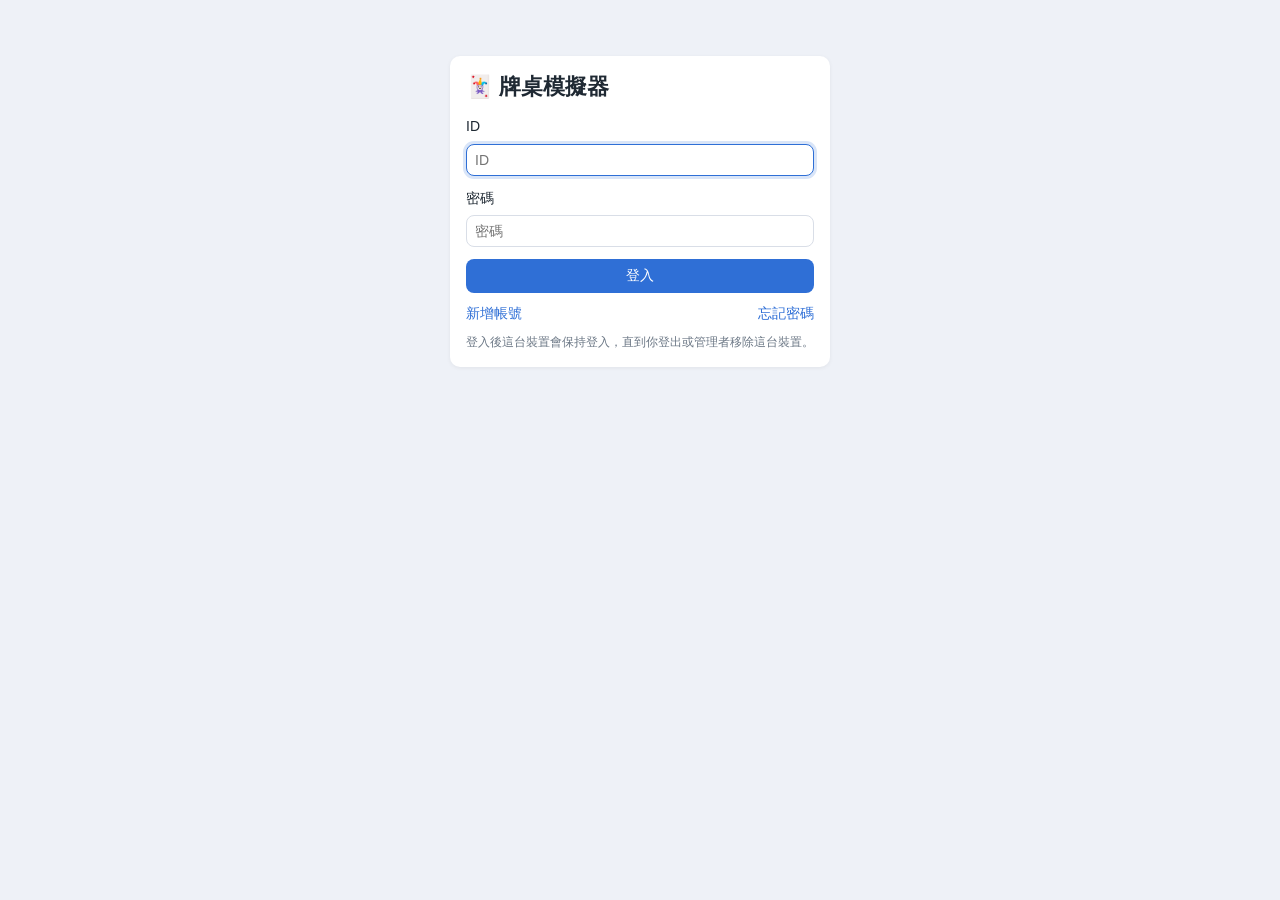
<file: index.html>
<!DOCTYPE html>
<html lang="zh-Hant">

<head>
  <meta charset="UTF-8" />
  <meta name="viewport" content="width=device-width,initial-scale=1" />
  <link rel="icon" href="favicon.svg" type="image/svg+xml" />
  <title>🃏 牌桌模擬器</title>
  <link rel="stylesheet" href="ks-common.css" />
  <style>
    .wrap {
      max-width: 980px;
      margin: 0 auto;
    }

    .login {
      max-width: 380px;
      margin: 40px auto;
    }

    .login input {
      width: 100%;
      margin: 6px 0 12px;
    }

    .games {
      display: grid;
      grid-template-columns: repeat(auto-fill, minmax(220px, 1fr));
      gap: 14px;
    }

    .game {
      display: block;
      text-decoration: none;
      color: inherit;
      background: #fff;
      border-radius: 12px;
      padding: 18px;
      box-shadow: 0 1px 4px rgba(0, 0, 0, .08);
      border: 2px solid transparent;
      transition: border-color .15s, transform .1s;
    }

    .game:hover {
      border-color: var(--accent);
      transform: translateY(-2px);
    }

    .game .icon {
      font-size: 34px;
    }

    .game h3 {
      margin: 6px 0;
    }

    .game small {
      display: block;
    }

    .acc-grid {
      display: grid;
      grid-template-columns: repeat(auto-fit, minmax(240px, 1fr));
      gap: 12px 18px;
    }

    .acc-field {
      display: grid;
      gap: 4px;
    }

    .acc-field input {
      width: 100%;
    }

    .acc-field label {
      font-weight: 600;
    }

    .login h3 {
      margin: 0 0 8px;
    }

    .login-links {
      display: flex;
      justify-content: space-between;
      margin: 10px 0 6px;
    }

    .login-links a {
      color: var(--accent);
      text-decoration: none;
    }

    .login-links a:hover {
      text-decoration: underline;
    }

    .adm-sum {
      display: flex;
      flex-wrap: wrap;
      gap: 8px 18px;
      margin: 6px 0 10px;
    }

    .adm-table td {
      vertical-align: middle;
    }

    .adm-table td.dev {
      max-width: 260px;
      word-break: break-all;
    }

    .adm-table tr.idle td {
      color: var(--muted);
    }

    .adm-tag {
      display: inline-block;
      font-size: 12px;
      padding: 0 6px;
      border-radius: 6px;
      background: #fde8e8;
      color: var(--bad);
      margin-left: 4px;
    }
  </style>
</head>

<body>
  <div class="wrap" id="app"></div>
  <script src="ks-config.js"></script>
  <script src="ks-core.js"></script>
  <script src="ks-blackjack.js"></script>
  <script src="ks-auth.js"></script>
  <script>
    (function () {
      const ui = KS.ui, h = ui.h, auth = KS.auth, app = ui.$('app');
      const qs = new URLSearchParams(location.search);
      const next = qs.get('next');
      const kickMsg = qs.get('msg');
      const GAMES = [
        { key: 'british', file: 'game-british21.html', icon: '🎩', name: '英式21點', desc: '莊家軟17補牌、BJ 立即賠、21點必勝、加倍後可投降' },
        { key: 'american', file: 'game-american21.html', icon: '🗽', name: '美式21點', desc: '莊家軟17停、最後才結算、BJ 可先收 1 倍' },
        { key: 'star22', file: 'game-star22.html', icon: '🎁', name: 'Free bet 21點', desc: '莊家 22 點平手、分牌免費、9/10/11 免費加倍、莊 BJ 只輸原注' },
        { key: 'sangong', file: 'game-sangong.html', icon: '🀄', name: '三公', desc: '主注與特殊投注、精確勝率、逐局遊戲' }
      ];

      const goNext = () => { if (next && GAMES.some(g => g.file === next)) { location.href = next; return true; } return false; };

      // 登入畫面共用外框
      function loginShell(title, ...kids) {
        app.innerHTML = '';
        app.appendChild(h('div', { class: 'panel login' }, h('h1', { text: '🃏 牌桌模擬器' }), title ? h('h3', { text: title }) : null, ...kids));
      }
      const field = (label, input) => [h('label', { text: label, for: input.id, style: { display: 'block' } }), input];
      const links = (...items) => h('div', { class: 'login-links' }, ...items.map(([t, fn]) => h('a', { href: '#', text: t, onclick: e => { e.preventDefault(); fn(); } })));
      const onEnter = (inputs, fn) => inputs.forEach(x => x.addEventListener('keydown', e => { if (e.key === 'Enter') fn(); }));
      const alertBox = t => `<div class="alert">${ui.esc(t)}</div>`;

      function renderLogin(err, info) {
        const id = h('input', { type: 'text', id: 'login-id', placeholder: 'ID', autocomplete: 'username' });
        const pw = h('input', { type: 'password', id: 'login-pw', placeholder: '密碼', autocomplete: 'current-password' });
        const msg = h('div');
        if (err) msg.innerHTML = alertBox(err);
        if (info) msg.innerHTML = `<div class="okbox">${ui.esc(info)}</div>`;
        const go = async () => {
          if (!id.value.trim()) { msg.innerHTML = alertBox('請輸入 ID'); return; }
          btn.disabled = true; btn.textContent = '登入中…'; msg.innerHTML = '';
          try {
            await auth.login(id.value, pw.value);
            if (auth.user.mustChange) renderForceChange(pw.value);
            else if (!goNext()) renderMenu();
          } catch (e) {
            msg.innerHTML = e.pending ? `<div class="hint">⏳ ${ui.esc(e.message)}</div>` : alertBox(e.message);
            btn.disabled = false; btn.textContent = '登入';
          }
        };
        const btn = h('button', { text: '登入', style: { width: '100%' }, onclick: go });
        onEnter([id, pw], go);
        loginShell(null, ...field('ID', id), ...field('密碼', pw), btn, msg,
          links(['新增帳號', renderRegister], ['忘記密碼', renderForgot]),
          h('small', { class: 'muted', text: '登入後這台裝置會保持登入，直到你登出或管理者移除這台裝置。' }));
        setTimeout(() => id.focus(), 0);
      }

      // 新增帳號：送出後要等管理員開通
      function renderRegister() {
        const id = h('input', { type: 'text', id: 'reg-id', placeholder: '英文、數字、中文，最多 30 字', autocomplete: 'username', maxlength: 30 });
        const name = h('input', { type: 'text', id: 'reg-name', placeholder: '顯示的名稱', maxlength: 30 });
        const pw1 = h('input', { type: 'password', id: 'reg-pw1', placeholder: `至少 ${auth.MIN_PW} 個字`, autocomplete: 'new-password' });
        const pw2 = h('input', { type: 'password', id: 'reg-pw2', placeholder: '再輸入一次', autocomplete: 'new-password' });
        const msg = h('div');
        const go = async () => {
          if (!id.value.trim()) { msg.innerHTML = alertBox('請輸入 ID'); return; }
          if (pw1.value.length < auth.MIN_PW) { msg.innerHTML = alertBox(`密碼至少要 ${auth.MIN_PW} 個字`); return; }
          if (pw1.value !== pw2.value) { msg.innerHTML = alertBox('兩次輸入的密碼不一樣'); return; }
          btn.disabled = true; btn.textContent = '送出中…'; msg.innerHTML = '';
          try {
            const m = await auth.register(id.value, name.value || id.value, pw1.value);
            loginShell('申請已送出',
              h('div', { class: 'hint', html: `⏳ <b>${ui.esc(m)}</b>` }),
              h('p', { class: 'muted', text: '帳號開通前無法登入使用。' }),
              h('button', { text: '回到登入', style: { width: '100%' }, onclick: () => renderLogin() }));
          } catch (e) { msg.innerHTML = alertBox(e.message); btn.disabled = false; btn.textContent = '送出申請'; }
        };
        const btn = h('button', { text: '送出申請', style: { width: '100%' }, onclick: go });
        onEnter([id, name, pw1, pw2], go);
        loginShell('新增帳號', ...field('ID（登入用）', id), ...field('使用者名稱', name), ...field('密碼', pw1), ...field('確認密碼', pw2), btn, msg,
          links(['← 回到登入', () => renderLogin()]),
          h('small', { class: 'muted', text: '送出後需要等待管理員開通帳號，需要幾分鐘至幾天。' }));
        setTimeout(() => id.focus(), 0);
      }

      // 忘記密碼：一般玩家重設成 123456，登入後必須改密碼
      function renderForgot() {
        const id = h('input', { type: 'text', id: 'fg-id', placeholder: '你的 ID', autocomplete: 'username' });
        const msg = h('div');
        const go = async () => {
          if (!id.value.trim()) { msg.innerHTML = alertBox('請輸入 ID'); return; }
          btn.disabled = true; btn.textContent = '處理中…'; msg.innerHTML = '';
          try {
            const m = await auth.forgot(id.value);
            renderLogin(null, m);
            document.getElementById('login-id').value = id.value.trim();
            document.getElementById('login-pw').focus();
          } catch (e) { msg.innerHTML = alertBox(e.message); btn.disabled = false; btn.textContent = '重設密碼'; }
        };
        const btn = h('button', { text: '重設密碼', style: { width: '100%' }, onclick: go });
        onEnter([id], go);
        loginShell('忘記密碼', ...field('ID', id), btn, msg,
          links(['← 回到登入', () => renderLogin()]),
          h('small', { class: 'muted', text: '密碼會重設為 123456，登入後需要馬上設定新密碼。管理者帳號請洽其他管理者。' }));
        setTimeout(() => id.focus(), 0);
      }

      // 密碼被重設過：先設定新密碼才能使用
      function renderForceChange(curPw) {
        const cur = h('input', { type: 'password', id: 'fc-cur', autocomplete: 'current-password', placeholder: '重設後是 123456' });
        if (curPw) cur.value = curPw;
        const pw1 = h('input', { type: 'password', id: 'fc-pw1', autocomplete: 'new-password', placeholder: `至少 ${auth.MIN_PW} 個字` });
        const pw2 = h('input', { type: 'password', id: 'fc-pw2', autocomplete: 'new-password', placeholder: '再輸入一次' });
        const msg = h('div');
        const go = async () => {
          if (pw1.value.length < auth.MIN_PW) { msg.innerHTML = alertBox(`新密碼至少要 ${auth.MIN_PW} 個字`); return; }
          if (pw1.value !== pw2.value) { msg.innerHTML = alertBox('兩次輸入的新密碼不一樣'); return; }
          if (pw1.value === '123456') { msg.innerHTML = alertBox('新密碼不能是 123456'); return; }
          btn.disabled = true; btn.textContent = '儲存中…'; msg.innerHTML = '';
          try {
            await auth.updateAccount(cur.value, { newPw: pw1.value });
            if (!goNext()) renderMenu();
          } catch (e) { msg.innerHTML = alertBox(e.message); btn.disabled = false; btn.textContent = '設定新密碼'; }
        };
        const btn = h('button', { text: '設定新密碼', style: { width: '100%' }, onclick: go });
        onEnter([cur, pw1, pw2], go);
        loginShell('請設定新密碼',
          h('div', { class: 'hint', text: `你的密碼已重設。為了安全，請先設定新密碼（${auth.user.id}）。` }),
          ...field('目前的密碼', cur), ...field('新密碼', pw1), ...field('確認新密碼', pw2), btn, msg,
          links(['登出', async () => { await auth.logout(); renderLogin(); }]));
        setTimeout(() => (curPw ? pw1 : cur).focus(), 0);
      }

      function renderMenu() {
        app.innerHTML = '';
        app.appendChild(h('h1', { text: '🃏 牌桌模擬器' }));
        const bar = h('div', { class: 'topbar' });
        let account = null, admin = null;
        if (!auth.enabled()) bar.appendChild(h('span', { class: 'muted', text: '本機模式：ks-config.js 尚未設定 apiUrl，不需登入，策略只存在這台電腦。' }));
        else {
          bar.appendChild(h('span', { text: `👤 ${auth.user.name}（${auth.user.id}${auth.roleText()}）` }));
          bar.appendChild(h('span', { class: 'muted', text: '進入遊戲時會自動讀取你在資料庫中的策略' }));
          if (auth.outdated()) bar.appendChild(h('span', { class: 'alert', style: { margin: 0, padding: '2px 8px' }, text: '⚠️ 資料庫程式不是最新版，請管理者重新部署' }));
          account = renderAccount();
          bar.appendChild(h('button', { class: 'btn-small', text: '⚙️ 帳號設定', onclick: () => { account.hidden = !account.hidden; if (!account.hidden) account.querySelector('input').focus(); } }));
          if (auth.isAdmin()) {
            admin = renderAdmin();
            bar.appendChild(h('button', { class: 'btn-small', text: '🛠 管理', onclick: () => { admin.hidden = !admin.hidden; if (!admin.hidden) admin.open(); } }));
          }
          bar.appendChild(h('button', { class: 'btn-small', text: '登出', onclick: async e => { e.target.disabled = true; await auth.logout(); renderLogin(); } }));
        }
        app.appendChild(bar);
        if (account) {
          app.appendChild(account);
          account.hidden = location.hash !== '#account';
        }
        if (admin) {
          app.appendChild(admin);
          admin.hidden = location.hash !== '#admin';
          if (!admin.hidden) admin.open();
        }
        app.appendChild(h('div', { class: 'games' }, GAMES.map(g => h('a', { class: 'game', href: g.file },
          h('div', { class: 'icon', text: g.icon }), h('h3', { text: g.name }), h('small', { class: 'muted', text: g.desc }),
          h('small', { text: g.key === 'sangong' ? '📊 模擬　🎮 逐局遊戲' : '📊 模擬　🎮 逐牌遊戲　🧮 算牌練習　❓ 測驗' })))));
      }

      // 管理（管理者）：登入裝置、使用中帳號、踢除裝置、開通待審核帳號
      function renderAdmin() {
        const ACTIVE = 5 * 60e3, RECENT = 30 * 60e3;
        const info = h('div'), pendBox = h('div'), devBox = h('div');
        const filter = h('input', { type: 'text', placeholder: '篩選 ID／名稱／裝置', oninput: () => draw() });
        const onlyActive = h('input', { type: 'checkbox', onchange: () => draw() });
        const refreshBtn = h('button', { class: 'btn-small', text: '🔄 重新整理', onclick: () => load() });
        let data = null, loadedAt = 0, timer = null;
        const ago = ms => (ms < 60e3 ? '剛剛' : ms < 3600e3 ? Math.floor(ms / 60e3) + ' 分鐘前' : ms < 86400e3 ? Math.floor(ms / 3600e3) + ' 小時前' : Math.floor(ms / 86400e3) + ' 天前');
        const when = x => { const d = new Date(x); return isNaN(d) ? (x || '—') : d.toLocaleString(); };
        const elapsed = last => { const t = Date.parse(last); return isNaN(t) ? Infinity : Date.parse(data.now) + (Date.now() - loadedAt) - t; };
        const state = ms => (ms <= ACTIVE ? ['🟢', '使用中'] : ms <= RECENT ? ['🟡', '剛離開'] : ['⚪', '閒置']);
        async function load() {
          refreshBtn.disabled = true;
          if (!data) info.innerHTML = '<p class="muted">讀取中…</p>';
          try { data = await auth.adminDevices(); loadedAt = Date.now(); draw(); }
          catch (e) { info.innerHTML = alertBox(e.message); }
          refreshBtn.disabled = false;
        }
        function draw() {
          if (!data) return;
          const devs = data.devices.map(d => Object.assign({ ms: elapsed(d.last) }, d)).sort((a, b) => a.ms - b.ms);
          const act = devs.filter(d => d.ms <= ACTIVE), rec = devs.filter(d => d.ms > ACTIVE && d.ms <= RECENT);
          const ids = list => new Set(list.map(d => d.id)).size;
          info.innerHTML = '';
          info.appendChild(h('div', { class: 'adm-sum' },
            h('span', { html: `🟢 <b>使用中</b>：${ids(act)} 個帳號（${act.length} 台裝置）` }),
            h('span', { html: `🟡 <b>剛離開</b>（30 分鐘內）：${ids(rec)} 個帳號` }),
            h('span', { text: `登入中的裝置共 ${devs.length} 台、${ids(devs)} 個帳號` }),
            h('small', { class: 'muted', text: '更新時間 ' + new Date(loadedAt).toLocaleTimeString() })));
          // 待審核帳號
          pendBox.innerHTML = '';
          pendBox.appendChild(h('h4', { text: `⏳ 待審核的申請（${data.pending.length}）` }));
          if (!data.pending.length) pendBox.appendChild(h('p', { class: 'muted', text: '目前沒有待審核的申請' }));
          else pendBox.appendChild(h('div', { class: 'table-wrap' }, h('table', { class: 'adm-table' },
            h('tr', null, h('th', { text: 'ID' }), h('th', { text: '名稱' }), h('th', { text: '' })),
            data.pending.map(p => h('tr', null, h('td', { text: p.id }), h('td', { text: p.name || '—' }), h('td', null,
              h('button', {
                class: 'btn-small', text: '✔ 開通', onclick: async e => {
                  if (!confirm(`開通帳號「${p.name || p.id}」（${p.id}）？開通後就可以登入。`)) return;
                  e.target.disabled = true;
                  try { await auth.adminApprove(p.id); await load(); } catch (err) { alert(err.message); e.target.disabled = false; }
                }
              })))))));
          // 登入裝置
          const q = filter.value.trim().toLowerCase();
          const shown = devs.filter(d => (!onlyActive.checked || d.ms <= ACTIVE) && (!q || [d.id, d.name, d.device].some(x => String(x).toLowerCase().includes(q))));
          devBox.innerHTML = '';
          devBox.appendChild(h('h4', { text: `💻 登入裝置（顯示 ${shown.length} / ${devs.length}）` }));
          if (!shown.length) { devBox.appendChild(h('p', { class: 'muted', text: '沒有符合的裝置' })); return; }
          devBox.appendChild(h('div', { class: 'table-wrap' }, h('table', { class: 'adm-table' },
            h('tr', null, ['狀態', '帳號', '裝置', '登入時間', '最後使用', ''].map(t => h('th', { text: t }))),
            shown.map(d => {
              const [dot, lab] = state(d.ms);
              const who = h('td', null, h('b', { text: d.name || d.id }), ` （${d.id}）`, d.status !== '啟用' ? h('span', { class: 'adm-tag', text: d.status }) : null);
              const act = d.self ? h('small', { class: 'muted', text: '這台裝置' }) : h('button', {
                class: 'btn-small', text: '踢除', onclick: async e => {
                  if (!confirm(`踢除「${d.name || d.id}」（${d.id}）的這台裝置？\n${d.device}\n\n那台裝置下次進入遊戲頁或重新整理時，就會被要求重新登入。`)) return;
                  e.target.disabled = true;
                  try { await auth.adminKick(d.hash); await load(); } catch (err) { alert(err.message); e.target.disabled = false; }
                }
              });
              return h('tr', { class: d.ms > RECENT ? 'idle' : '' }, h('td', { text: `${dot} ${lab}` }), who, h('td', { class: 'dev', text: d.device || '—' }),
                h('td', { text: when(d.login) }), h('td', { title: when(d.last), text: isFinite(d.ms) ? ago(d.ms) : '—' }), h('td', null, act));
            }))));
        }
        const box = h('div', { class: 'panel' },
          h('h3', { text: '🛠 管理', style: { marginTop: 0 } }),
          h('div', { class: 'row' }, refreshBtn, h('label', null, onlyActive, ' 只看使用中'), filter),
          info, pendBox, devBox,
          h('small', { class: 'muted', text: '使用中＝5 分鐘內有操作；剛離開＝30 分鐘內。「最後使用」在玩家操作網站時每分鐘最多更新一次。面板打開時每分鐘自動重新整理。' }),
          h('div', { class: 'row', style: { marginTop: '10px' } },
            h('a', { href: 'ks-verify.html', target: '_blank', text: '🧮 全策略試算（370 格驗算表）' })));
        box.open = () => {
          load();
          if (!timer) timer = setInterval(() => { if (!box.hidden && document.visibilityState === 'visible') load(); }, 60e3);
        };
        return box;
      }

      // 帳號設定：改名稱、ID、密碼（都要先輸入目前密碼）
      function renderAccount() {
        const field = (label, input, note) => h('div', { class: 'acc-field' }, h('label', { text: label, for: input.id }), input, note ? h('small', { class: 'muted', text: note }) : null);
        const name = h('input', { type: 'text', id: 'acc-name', value: auth.user.name, maxlength: 30 });
        const id = h('input', { type: 'text', id: 'acc-id', value: auth.user.id, maxlength: 30, autocomplete: 'username' });
        const pw1 = h('input', { type: 'password', id: 'acc-pw1', autocomplete: 'new-password', placeholder: '不改請留空' });
        const pw2 = h('input', { type: 'password', id: 'acc-pw2', autocomplete: 'new-password', placeholder: '再輸入一次新密碼' });
        const cur = h('input', { type: 'password', id: 'acc-cur', autocomplete: 'current-password' });
        const msg = h('div');
        const save = h('button', {
          class: 'btn-good', text: '💾 儲存帳號設定', onclick: async () => {
            const changes = {};
            if (name.value.trim() !== auth.user.name) changes.newName = name.value.trim();
            if (id.value.trim() !== auth.user.id) changes.newId = id.value.trim();
            if (pw1.value || pw2.value) {
              if (pw1.value !== pw2.value) { msg.innerHTML = '<div class="alert">兩次輸入的新密碼不一樣</div>'; return; }
              if (pw1.value.length < auth.MIN_PW) { msg.innerHTML = '<div class="alert">新密碼至少要 ' + auth.MIN_PW + ' 個字</div>'; return; }
              changes.newPw = pw1.value;
            }
            if (!Object.keys(changes).length) { msg.innerHTML = '<div class="alert">沒有任何修改</div>'; return; }
            if (!cur.value) { msg.innerHTML = '<div class="alert">請輸入目前的密碼</div>'; cur.focus(); return; }
            if (changes.newId && !confirm(`確定把 ID 從「${auth.user.id}」改成「${changes.newId}」？\n你的策略、練習成績、登入裝置、玩家設定都會一起改到新 ID，之後要用新 ID 登入。`)) return;
            save.disabled = true; msg.innerHTML = '<p class="muted">儲存中…</p>';
            try {
              const res = await auth.updateAccount(cur.value, changes);
              const done = [changes.newName ? '名稱' : '', changes.newId ? `ID（共更新 ${res.moved} 筆相關資料）` : '', changes.newPw ? '密碼' : ''].filter(Boolean).join('、');
              renderMenu();
              const box = app.querySelector('.acc-panel');
              box.hidden = false;
              box.querySelector('.acc-msg').innerHTML = `<div class="okbox">✔ 已更新：${ui.esc(done)}${changes.newId ? '。下次請用新 ID「' + ui.esc(res.id) + '」登入' : ''}</div>`;
            } catch (e) {
              msg.innerHTML = `<div class="alert">${ui.esc(e.message)}</div>`;
              save.disabled = false;
            }
          }
        });
        msg.className = 'acc-msg';
        return h('div', { class: 'panel acc-panel' },
          h('h3', { text: '⚙️ 帳號設定', style: { marginTop: 0 } }),
          h('div', { class: 'acc-grid' },
            field('使用者名稱', name),
            field('ID', id, '改 ID 後，你的策略、練習成績、登入裝置、玩家設定都會一起改到新 ID'),
            field('新密碼', pw1, '至少 ' + auth.MIN_PW + ' 個字'),
            field('確認新密碼', pw2),
            field('目前的密碼（必填）', cur, '為了安全，任何修改都要先輸入目前的密碼')),
          h('div', { class: 'row' }, save), msg);
      }

      function renderError(message) {
        app.innerHTML = '';
        app.appendChild(h('div', { class: 'panel login' },
          h('h1', { text: '🃏 牌桌模擬器' }),
          h('div', { class: 'alert', text: message }),
          h('button', { text: '重試', onclick: boot })));
      }

      // 啟動：有金鑰就向資料庫確認這台裝置仍被允許
      async function boot() {
        if (!auth.enabled()) { renderMenu(); return; }
        if (!auth.getKey()) { renderLogin(kickMsg); return; }
        app.innerHTML = '<div class="panel login"><p class="muted">正在向資料庫驗證登入…</p></div>';
        try {
          await auth.check();
          if (auth.user.mustChange) renderForceChange();
          else if (!goNext()) renderMenu();
        } catch (e) {
          if (e.kicked) renderLogin(e.message);
          else renderError(e.message);
        }
      }
      boot();
    })();
  </script>
</body>

</html>
</file>
<file: ks-common.css>
/* ks-common.css — KS 模擬器共用樣式 */
:root {
  --bg: #eef1f7;
  --panel: #ffffff;
  --ink: #1f2933;
  --muted: #6b7785;
  --line: #d9dee7;
  --accent: #2f6fd6;
  --accent-2: #1f55ad;
  --good: #1a8f4c;
  --bad: #c43c3c;
  --warn: #b7791f;
  --felt: #0f5a3a;
  --felt-2: #0c4a30;
  --radius: 10px;
}
* { box-sizing: border-box; }
body {
  font-family: "Segoe UI", "Microsoft JhengHei", "PingFang TC", Arial, sans-serif;
  margin: 0; padding: 16px; background: var(--bg); color: var(--ink); line-height: 1.55; font-size: 14px;
}
h1 { font-size: 22px; margin: 0 0 12px; }
h3 { font-size: 16px; margin: 14px 0 8px; }
h4 { font-size: 14px; margin: 10px 0 6px; }
small, .muted { color: var(--muted); }
.panel { background: var(--panel); border-radius: var(--radius); padding: 14px 16px; margin-bottom: 14px; box-shadow: 0 1px 4px rgba(0, 0, 0, .06); }
.row { display: flex; flex-wrap: wrap; gap: 8px; align-items: center; margin: 6px 0; }
.grid2 { display: grid; grid-template-columns: minmax(0, 1.4fr) minmax(0, 1fr); gap: 14px; }
@media (max-width: 900px) { .grid2 { grid-template-columns: 1fr; } }

input[type=number], input[type=text], input[type=password], select {
  font: inherit; height: 32px; padding: 4px 8px; border: 1px solid var(--line); border-radius: 8px; background: #fff; min-width: 60px;
}
input[type=number] { width: 90px; }
input:focus, select:focus { outline: none; border-color: var(--accent); box-shadow: 0 0 0 3px rgba(47, 111, 214, .18); }
label { display: inline-flex; align-items: center; gap: 4px; }

button {
  font: inherit; border: none; border-radius: 8px; padding: 6px 14px; background: var(--accent); color: #fff; cursor: pointer;
  transition: background .15s, transform .05s;
}
button:hover { background: var(--accent-2); }
button:active { transform: translateY(1px); }
button:disabled { background: #b8c2d1; cursor: not-allowed; }
.btn-ghost { background: #eef2f8; color: var(--ink); }
.btn-ghost:hover { background: #dfe6f1; }
.btn-small { padding: 3px 10px; font-size: 13px; background: #eef2f8; color: var(--ink); }
.btn-small:hover { background: #dfe6f1; }
.btn-danger { background: var(--bad); }
.btn-good { background: var(--good); }

.tabs { display: flex; flex-wrap: wrap; gap: 4px; margin-bottom: 12px; border-bottom: 2px solid var(--line); }
.tab { background: transparent; color: var(--muted); border-radius: 8px 8px 0 0; padding: 8px 16px; }
.tab:hover { background: #e3e8f1; color: var(--ink); }
.tab.active { background: var(--panel); color: var(--accent); font-weight: 600; box-shadow: 0 -2px 0 var(--accent) inset; }

table { border-collapse: collapse; width: 100%; background: #fff; font-size: 13px; }
th, td { border: 1px solid var(--line); padding: 4px 6px; text-align: center; white-space: nowrap; }
th { background: #f1f4f9; font-weight: 600; }
tr:hover td { background: #f7f9fd; }
.table-wrap { overflow-x: auto; }
table.mini { width: auto; }
table.mini td.zero { color: #c3c9d3; }
td.pos { color: var(--good); font-weight: 600; }
td.neg { color: var(--bad); font-weight: 600; }
td.best { background: #e5f5ec !important; font-weight: 700; }

.progress { height: 8px; background: #e2e7ef; border-radius: 4px; overflow: hidden; flex: 1; min-width: 160px; }
.progress > div { height: 100%; background: var(--accent); width: 0; transition: width .1s; }

.tag { display: inline-block; padding: 2px 8px; border-radius: 999px; background: #eef2f8; font-size: 12px; margin: 2px 4px 2px 0; }
.tag.big { background: #fde8e8; color: #9b2c2c; }
.tag.small { background: #e6f4ea; color: #1e6b3a; }
.tag.mid { background: #fff5dc; color: #8a5a00; }
.bs-bar { margin-top: 6px; }

/* 牌 */
.card {
  display: inline-flex; align-items: center; justify-content: center; gap: 1px;
  min-width: 38px; height: 54px; padding: 0 4px; margin: 2px; border-radius: 6px; background: #fff; color: #1b1b1b;
  border: 1px solid #c9ced8; font-weight: 700; font-size: 18px; box-shadow: 0 1px 2px rgba(0, 0, 0, .15);
}
.card.red { color: #c0262d; }
.card small { font-size: 13px; color: inherit; }
.card.back { background: repeating-linear-gradient(45deg, #2f6fd6, #2f6fd6 4px, #255bb3 4px, #255bb3 8px); color: transparent; }
.card.big-flash { min-width: 110px; height: 150px; font-size: 54px; border-radius: 12px; }

.felt { background: radial-gradient(ellipse at top, var(--felt), var(--felt-2)); color: #f2f7f4; border-radius: 14px; padding: 16px; min-height: 320px; }
.felt h4 { color: #cfe8dc; margin: 4px 0; }
.seat { background: rgba(255, 255, 255, .07); border-radius: 10px; padding: 8px 10px; margin: 8px 0; }
.hand { display: inline-block; padding: 4px 6px; border-radius: 8px; margin: 2px 6px 2px 0; vertical-align: top; border: 2px solid transparent; }
.hand.active { border-color: #ffd54a; background: rgba(255, 213, 74, .12); }
.hand .sum { font-size: 12px; color: #d6eadf; }
.res-W { color: #7dffa9; font-weight: 700; }
.res-L { color: #ff9c9c; font-weight: 700; }
.res-P { color: #ffe08a; font-weight: 700; }
.actions button { margin: 3px; min-width: 76px; }
.hint { background: #fffbe6; border: 1px solid #f0d98a; border-radius: 8px; padding: 6px 10px; margin: 6px 0; }
.alert { background: #fdecec; border: 1px solid #f3b4b4; color: #8a1f1f; border-radius: 8px; padding: 6px 10px; margin: 6px 0; }
.okbox { background: #e8f6ee; border: 1px solid #a8dbbc; color: #145a32; border-radius: 8px; padding: 6px 10px; margin: 6px 0; }

/* 路單 */
.road { display: flex; flex-wrap: wrap; gap: 2px; max-height: 160px; overflow: auto; }
.road i { font-style: normal; width: 20px; height: 20px; font-size: 11px; display: inline-flex; align-items: center; justify-content: center; border-radius: 50%; color: #fff; }
.road i.W { background: #2f6fd6; }
.road i.L { background: #c43c3c; }
.road i.P { background: #9aa5b5; }

/* 牌組編輯器 */
.comp-grid { display: grid; grid-template-columns: repeat(auto-fill, minmax(78px, 1fr)); gap: 6px; margin: 8px 0; }
.comp-cell { display: flex; flex-direction: column; align-items: stretch; gap: 2px; background: #f5f7fb; border-radius: 8px; padding: 4px 6px; }
.comp-cell span { font-weight: 700; text-align: center; }
.comp-cell input { width: 100%; text-align: center; }

/* 策略表格 */
.strat td.cell { cursor: pointer; font-weight: 700; min-width: 34px; user-select: none; }
.strat td.cell:hover { outline: 2px solid var(--accent); }
.c-H { background: #fde2e2 !important; color: #8a1f1f; }
.c-S { background: #fff4c7 !important; color: #6b5200; }
.c-D, .c-Dh, .c-Ds { background: #cfe3ff !important; color: #173f7a; }
.c-P { background: #d7f2de !important; color: #145a32; }
.c-R, .c-Rh, .c-Rs { background: #e7ddf7 !important; color: #4b2a7a; }
.c-- { background: #f6f7f9 !important; color: #b5bcc7; }

/* modal */
.ks-modal { position: fixed; inset: 0; background: rgba(15, 23, 42, .45); display: flex; align-items: center; justify-content: center; z-index: 1000; padding: 16px; }
.ks-modal-box { background: #fff; border-radius: 12px; width: min(1100px, 100%); max-height: 90vh; display: flex; flex-direction: column; box-shadow: 0 10px 40px rgba(0, 0, 0, .3); }
.ks-modal-head { display: flex; justify-content: space-between; align-items: center; padding: 10px 14px; border-bottom: 1px solid var(--line); }
.ks-modal-body { padding: 12px 14px; overflow: auto; }
.log-list { font-family: Consolas, "Microsoft JhengHei", monospace; font-size: 12.5px; }
.log-row { border-bottom: 1px dashed var(--line); padding: 6px 2px; }
.log-row b { color: var(--accent); }

.drop-zone { border: 2px dashed #9fb3d1; border-radius: 10px; padding: 14px; text-align: center; color: var(--muted); cursor: pointer; }
.drop-zone.over { background: #e8f0fd; border-color: var(--accent); }
.kbd { display: inline-block; border: 1px solid #c9ced8; border-bottom-width: 2px; border-radius: 4px; padding: 0 5px; font-size: 11px; background: #f7f8fa; color: #333; }
.topbar { display: flex; flex-wrap: wrap; gap: 10px; align-items: center; background: #fff; border-radius: var(--radius); padding: 8px 14px; margin-bottom: 12px; box-shadow: 0 1px 4px rgba(0, 0, 0, .06); }
.topbar a { color: var(--accent); text-decoration: none; font-weight: 600; }
.stat-grid { display: grid; grid-template-columns: repeat(auto-fill, minmax(130px, 1fr)); gap: 6px; }
.stat { background: #f5f7fb; border-radius: 8px; padding: 6px 8px; }
.stat b { display: block; font-size: 17px; }
.stat span { font-size: 12px; color: var(--muted); }
.unsaved { color: var(--warn); font-weight: 700; }
.change-list { max-height: 320px; overflow: auto; margin: 6px 0; padding-left: 22px; line-height: 1.8; }
.c-Q { background: #fff !important; color: #b8c0cc; outline: 1px dashed #c9d1dc; outline-offset: -3px; }
.strat th.row-head { cursor: pointer; }
.strat th.row-head:hover { background: #e3e8f1; }
.ok-text { color: var(--good); font-weight: 600; }
/* 算牌組合 */
.combo-panel { border-left: 4px solid var(--accent); }
.combo-rules input[type=text] { width: 120px; }
.combo-rules input[type=number] { width: 80px; }
.combo-rules td, .combo-rules th { white-space: nowrap; }
.combo-rules select { max-width: 280px; }
.combo-select { max-width: 220px; }
tr.diff-row td { background: #f5f7fb; font-weight: 600; }
/* 策略的牌況版本：淡色＝照基本、實色有框＝這個版本要改的格子 */
.strat td.inherit { opacity: .42; font-style: italic; }
.strat td.ovr { box-shadow: inset 0 0 0 2px #1f2933; }
.strat td.blocked { text-decoration: line-through; background: repeating-linear-gradient(45deg, rgba(196,60,60,.15), rgba(196,60,60,.15) 4px, transparent 4px, transparent 8px); }
.ver-hint { background: #eef4ff; border: 1px solid #b9cdf3; border-radius: 8px; padding: 6px 10px; margin: 6px 0; }
.inherit-demo { opacity: .5; font-style: italic; }
.ver-select { max-width: 260px; }
.method-help { margin: 4px 0 8px; }
.method-help-table { border-collapse: collapse; font-size: .85em; width: 100%; margin-bottom: 4px; }
.method-help-table th, .method-help-table td { border: 1px solid var(--line, #ccc); padding: 3px 6px; text-align: left; vertical-align: top; }
.method-help-table tr:not(.on) td { opacity: .6; }
.method-help-table tr.on td { background: rgba(80, 150, 255, .12); }
</file>
